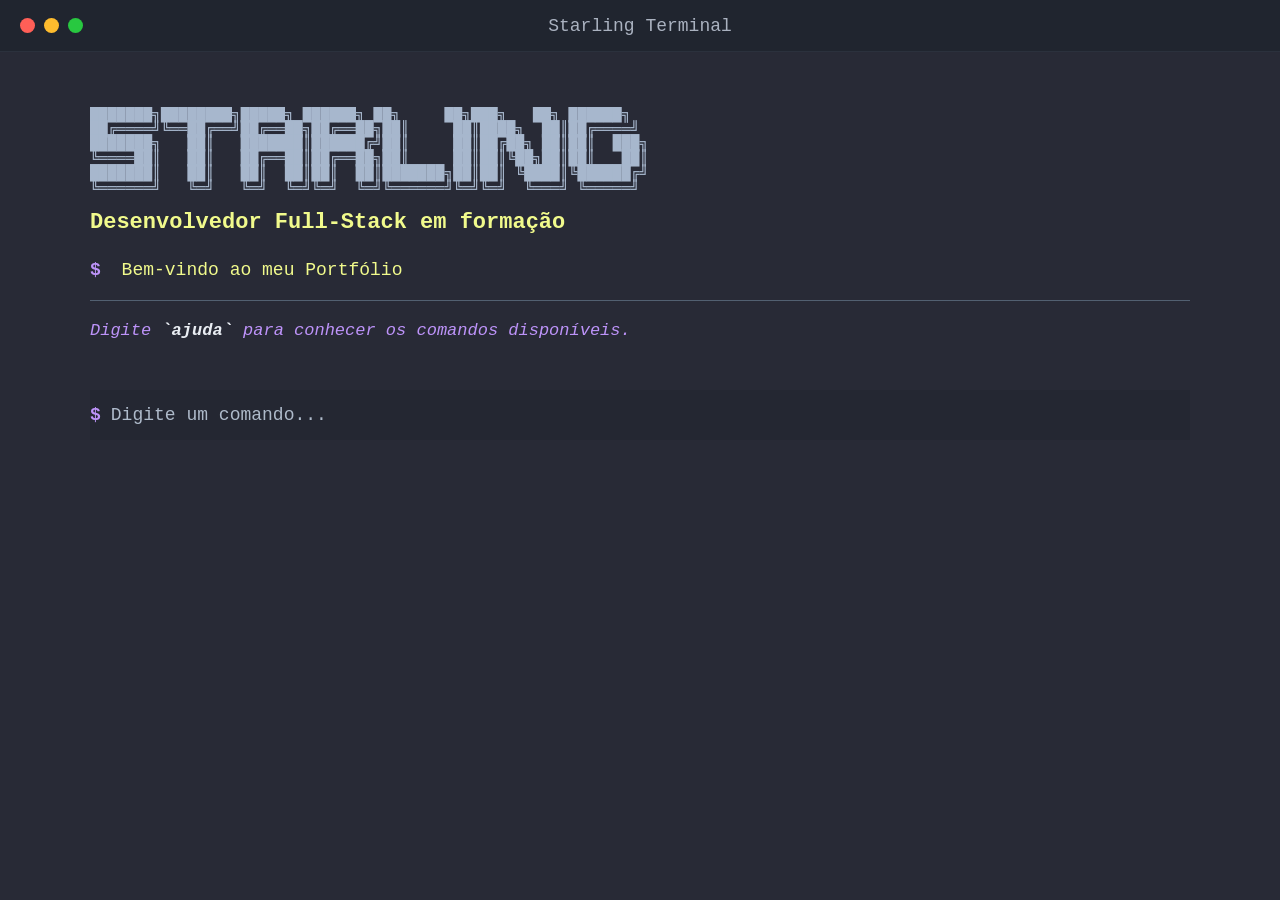
<file: portfolio/terminal.html>
<!DOCTYPE html>
<html lang="pt-BR">

<head>

    <meta charset="UTF-8">

    <meta name="viewport" content="width=device-width, initial-scale=1.0">

    <title>Starling Terminal</title>

    <link rel="stylesheet" href="css/style.css">

    <link rel="stylesheet" href="https://cdnjs.cloudflare.com/ajax/libs/font-awesome/6.5.2/css/all.min.css">

</head>


<body>

    <script>
        if (new URLSearchParams(window.location.search).has("embedded")) {
            document.body.classList.add("embedded-terminal");
        }
    </script>

    <div class="terminal">

        <header class="terminal-header">

            <div class="window-buttons">

                <span class="window red"></span>
                <span class="window yellow"></span>
                <span class="window green"></span>

            </div>


            <div class="terminal-title">
                Starling Terminal
            </div>

        </header>




        <main class="terminal-body">

            <div id="terminalOutput" aria-live="polite">

                <section class="home-page">

                    <div class="ascii-logo">

                        <pre>
███████╗████████╗█████╗ ██████╗ ██╗     ██╗███╗   ██╗ ██████╗
██╔════╝╚══██╔══╝██╔══██╗██╔══██╗██║     ██║████╗  ██║██╔════╝
███████╗   ██║   ███████║██████╔╝██║     ██║██╔██╗ ██║██║  ███╗
╚════██║   ██║   ██╔══██║██╔══██╗██║     ██║██║╚██╗██║██║   ██║
███████║   ██║   ██║  ██║██║  ██║███████╗██║██║ ╚████║╚██████╔╝
╚══════╝   ╚═╝   ╚═╝  ╚═╝╚═╝  ╚═╝╚══════╝╚═╝╚═╝  ╚═══╝ ╚═════╝
</pre>

                    </div>



                    <h2 id="homeSubtitle">
                        Técnico em Redes e Arquitetura de Computadores
                        cursando Bacharel em
                        Engenharia de Software
                    </h2>


                    <div class="terminal-line">

                        <span class="prompt">
                            $
                        </span>

                        <span id="welcomeText" data-i18n="terminalWelcome">
                            Bem-vindo ao meu Portfólio
                        </span>


                    </div>


                    <hr>


                    <p class="home-description">

                        Digite
                        <span>`ajuda`</span>
                        para conhecer os comandos disponíveis.

                    </p>

                </section>

            </div>


            <div class="command-area">

                <span class="prompt">
                    $
                </span>


                <label class="sr-only" for="commandInput">Digite um comando</label>
                <input type="text" id="commandInput" autocomplete="off" autofocus placeholder="Digite um comando..." aria-label="Digite um comando">

            </div>

        </main>

    </div>


    <script src="js/data.js"></script>

    <script src="js/app.js"></script>

</body>

</html>
</file>
<file: portfolio/css/style.css>
/* =========================
   RESET
========================= */

* {
    margin: 0;
    padding: 0;
    box-sizing: border-box;
}


/* =========================
   VARIÁVEIS
========================= */

:root {

    --background: #282a36;

    --terminal-dark: #21222c;

    --green: #bd93f9;

    --green-dark: #ff79c6;

    --text: #f8f8f2;

    --text-secondary: #6272a4;

    --blue: #8be9fd;

    --yellow: #f1fa8c;

    --red: #ff5555;

    --border: #bd93f9;

}


:focus-visible {

    outline: 3px solid var(--yellow);

    outline-offset: 3px;

}


.sr-only {

    position: absolute;

    width: 1px;

    height: 1px;

    padding: 0;

    margin: -1px;

    overflow: hidden;

    clip: rect(0, 0, 0, 0);

    white-space: nowrap;

    border: 0;

}


/* =========================
   BODY
========================= */

body {

    background: var(--background);

    color: var(--text);

    font-family:
        "Courier New",
        Courier,
        monospace;

    min-height: 100vh;

    overflow-x: hidden;
}


/* =========================
   TERMINAL
========================= */

.terminal {

    min-height: 100vh;

    display: flex;

    flex-direction: column;
}


/* =========================
   HEADER
========================= */

.terminal-header {

    height: 52px;

    display: grid;

    grid-template-columns: 1fr auto 1fr;

    align-items: center;

    padding: 0 20px;

    background: #20252f;

    position: sticky;

    top: 0;

    z-index: 100;

    border-bottom: 1px solid #2b313d;
}


.embedded-terminal .terminal-header {

    display: none;

}


.window-buttons {

    display: flex;

    gap: 9px;
}


.window {

    width: 15px;

    height: 15px;

    border-radius: 50%;

    display: block;
}


.red {
    background: #ff5f57;
}

.yellow {
    background: #febc2e;
}

.green {
    background: #28c840;
}


.terminal-title {

    color: #aab2c0;

    font-size: 18px;

    text-align: center;
}


.language {

    display: flex;

    justify-content: flex-end;

    align-items: center;

    gap: 8px;

    color: #8f98a8;
}


.language-btn {

    border: none;

    background: transparent;

    color: #c6ceda;

    font-family: inherit;

    font-size: 16px;

    font-weight: bold;

    cursor: pointer;
}


.language-btn.active {

    color: var(--green);
}


/* =========================
   CORPO
========================= */

.terminal-body {

    width: min(1100px, 92%);

    margin: 0 auto;

    padding: 45px 0 80px;
}


/* =========================
   HOME
========================= */

.home-page {

    padding: 10px 0 30px;
}


.ascii-logo {

    color: #a7b7cd;

    font-weight: bold;

    font-size: clamp(5px, 1.15vw, 15px);

    line-height: 1;

    overflow: hidden;

    margin-bottom: 15px;
}


.ascii-logo pre {

    white-space: pre;
}


.home-page h1 {

    color: #aebbd0;

    font-size: clamp(32px, 4vw, 46px);

    margin-bottom: 24px;
}


.home-page h2 {

    color: var(--yellow);

    font-size: clamp(16px, 2vw, 22px);

    margin-bottom: 25px;
}


.terminal-line {

    color: var(--yellow);

    font-size: 18px;

    margin: 15px 0;
}


.prompt {

    color: var(--green);

    font-weight: bold;

    margin-right: 10px;
}


.home-page hr {

    border: 0;

    border-top: 1px solid #526071;

    margin: 20px 0;
}


.home-description {

    color: var(--green);

    font-style: italic;

    font-size: 17px;
}


.home-description span {

    color: #e9edf3;

    font-weight: bold;
}


/* =========================
   INPUT
========================= */

.command-area {

    display: flex;

    align-items: center;

    margin-top: 20px;

    font-size: 18px;

    position: sticky;

    bottom: 0;

    background: rgba(36, 40, 50, .95);

    padding: 15px 0;

    z-index: 20;
}


.command-area input {

    flex: 1;

    background: transparent;

    border: none;

    outline: none;

    color: var(--text);

    font-family: inherit;

    font-size: 18px;
}


.command-area input::placeholder {

    color: #aebaca;
}


/* =========================
   COMANDOS EXECUTADOS
========================= */

.executed-command {

    margin-top: 30px;

    color: #e8edf4;

    font-size: 17px;
}


/* =========================
   SEÇÕES
========================= */

.content-section {

    margin-top: 28px;

    padding: 25px;

    border-left: 2px solid var(--green);

    border-right: 2px solid var(--green);

    animation: appear .25s ease;
}


@keyframes appear {

    from {

        opacity: 0;

        transform: translateY(8px);

    }

    to {

        opacity: 1;

        transform: translateY(0);

    }
}


.content-section h2 {

    color: var(--green);

    font-size: 28px;

    margin-bottom: 30px;

    text-align: center;
}


.content-section h2 i {

    margin-right: 10px;
}


/* =========================
   ABOUT
========================= */

.about-card {

    color: #dbe3ee;

    line-height: 1.8;

    font-size: 16px;

    max-width: 850px;

    margin: 0 auto;
}


.about-card p {

    margin-bottom: 22px;
}


/* =========================
   HELP
========================= */

.command-help {

    display: grid;

    grid-template-columns: 20px 280px 20px 1fr;

    gap: 8px;

    margin: 14px 0;

    color: var(--text-secondary);

    line-height: 1.5;
}


.command-help .command-symbol {

    color: var(--green);

    font-weight: bold;
}


.command-help strong {

    color: var(--green);
}


/* =========================
   TIMELINE
========================= */

.timeline {

    position: relative;

    max-width: 900px;

    margin: auto;

    padding-left: 30px;
}


.timeline::before {

    content: "";

    position: absolute;

    left: 8px;

    top: 0;

    bottom: 0;

    width: 2px;

    background: var(--green);
}


.timeline-item {

    position: relative;

    margin-bottom: 40px;
}


.timeline-dot {

    position: absolute;

    width: 15px;

    height: 15px;

    background: var(--green);

    border-radius: 50%;

    left: -29px;

    top: 5px;

    box-shadow:
        0 0 10px rgba(0, 245, 160, .6);
}


.timeline-content {

    background: #202631;

    border: 1px solid #354051;

    padding: 22px;

    border-radius: 5px;

    transition: .2s;
}


.timeline-content:hover {

    border-color: var(--green);

    transform: translateX(5px);
}


.timeline-year {

    color: var(--yellow);

    font-size: 14px;
}


.timeline-content h3 {

    color: var(--green);

    margin: 10px 0;

    font-size: 21px;
}


.timeline-content p {

    color: #c5cfdd;

    line-height: 1.6;

    margin-bottom: 10px;
}


.project-details {

    color: var(--blue) !important;
}


/* =========================
   EXPERIÊNCIAS
========================= */

.experience-list {

    display: grid;

    gap: 20px;
}


.experience-card {

    display: flex;

    gap: 20px;

    padding: 25px;

    background: #202631;

    border: 1px solid #354051;

    border-radius: 5px;

    transition: .25s;
}


.experience-card:hover {

    border-color: var(--green);

    transform: translateX(5px);
}


.experience-icon {

    width: 45px;

    height: 45px;

    min-width: 45px;

    display: flex;

    align-items: center;

    justify-content: center;

    background: rgba(0, 245, 160, .08);

    color: var(--green);

    border-radius: 50%;
}


.experience-info {

    flex: 1;
}


.experience-header {

    display: flex;

    justify-content: space-between;

    align-items: center;

    gap: 20px;
}


.experience-header h3 {

    color: var(--green);

    font-size: 22px;
}


.experience-period {

    color: var(--yellow);

    font-size: 14px;

    white-space: nowrap;
}


.experience-info h4 {

    color: #d9e0ea;

    margin: 10px 0;
}


.experience-info p {

    color: #aeb9c9;

    line-height: 1.6;
}


/* =========================
   CONTATO
========================= */

.contact-container {

    display: grid;

    grid-template-columns: 1fr 1.5fr;

    gap: 40px;
}


.contact-info {

    display: flex;

    flex-direction: column;

    gap: 15px;
}


.contact-item {

    display: flex;

    align-items: center;

    gap: 15px;

    padding: 16px;

    color: #dbe3ee;

    text-decoration: none;

    border: 1px solid #354051;

    transition: .2s;
}


.contact-item:hover {

    border-color: var(--green);

    color: var(--green);

    transform: translateX(5px);
}


.contact-item:focus-visible,
.submit-btn:focus-visible,
.form-group input:focus-visible,
.form-group textarea:focus-visible {

    outline-color: var(--yellow);

}


.contact-item i {

    color: var(--green);

    font-size: 20px;

    width: 25px;

    text-align: center;
}


/* =========================
   FORMULÁRIO
========================= */

.contact-form {

    display: flex;

    flex-direction: column;

    gap: 17px;
}


.form-group {

    display: flex;

    flex-direction: column;

    gap: 7px;
}


.form-group label {

    color: var(--green);

    font-weight: bold;
}


.form-group input,
.form-group textarea {

    width: 100%;

    background: #1d232d;

    border: 1px solid #394353;

    color: #e6edf3;

    padding: 13px;

    font-family: inherit;

    font-size: 15px;

    outline: none;

    resize: vertical;

    border-radius: 3px;
}


.form-group input:focus,
.form-group textarea:focus {

    border-color: var(--green);

    box-shadow:
        0 0 0 1px rgba(0,245,160,.1);
}


.submit-btn {

    border: 1px solid var(--green);

    background: rgba(0,245,160,.08);

    color: var(--green);

    padding: 14px;

    font-family: inherit;

    font-weight: bold;

    cursor: pointer;

    transition: .2s;
}


.submit-btn:hover {

    background: var(--green);

    color: #18221f;
}


.form-success {

    color: var(--green);

    margin-top: 5px;

    line-height: 1.5;
}


.form-error {

    color: var(--red);

    margin-top: 5px;

    line-height: 1.5;
}


@media (prefers-reduced-motion: reduce) {

    *,
    *::before,
    *::after {

        animation-duration: .01ms !important;

        animation-iteration-count: 1 !important;

        scroll-behavior: auto !important;

        transition-duration: .01ms !important;

    }

}


/* =========================
   ERRO
========================= */

.error-message {

    margin-top: 25px;

    padding: 15px;

    border-left: 2px solid var(--red);

    color: #ff8995;

    line-height: 1.8;
}


.error-icon {

    margin-right: 8px;
}


/* =========================
   RESPONSIVIDADE
========================= */

@media (max-width: 768px) {

    .terminal-header {

        grid-template-columns: auto 1fr auto;

        padding: 0 12px;

    }


    .terminal-title {

        font-size: 14px;

    }


    .terminal-body {

        width: 92%;

        padding-top: 25px;

    }


    .ascii-logo {

        font-size: 5px;

    }


    .home-page h1 {

        font-size: 35px;

    }


    .home-page h2 {

        line-height: 1.5;

    }


    .content-section {

        padding: 18px 12px;

    }


    .command-help {

        grid-template-columns:
            15px 1fr;

        gap: 3px;

    }


    .command-help .separator {

        display: none;

    }


    .command-help > span:last-child {

        grid-column: 2;

    }


    .contact-container {

        grid-template-columns: 1fr;

    }


    .experience-card {

        flex-direction: column;

    }


    .experience-header {

        flex-direction: column;

        align-items: flex-start;

    }


    .experience-period {

        white-space: normal;

    }

}


@media (max-width: 480px) {

    .terminal-header {

        height: 45px;

    }


    .window {

        width: 12px;

        height: 12px;

    }


    .terminal-title {

        font-size: 11px;

    }


    .language-btn {

        font-size: 13px;

    }


    .ascii-logo {

        display: none;

    }


    .home-page h1 {

        font-size: 32px;

        margin-top: 20px;

    }


    .command-area input {

        font-size: 16px;

    }


    .content-section h2 {

        font-size: 22px;

    }


    .timeline {

        padding-left: 25px;

    }

}
</file>
